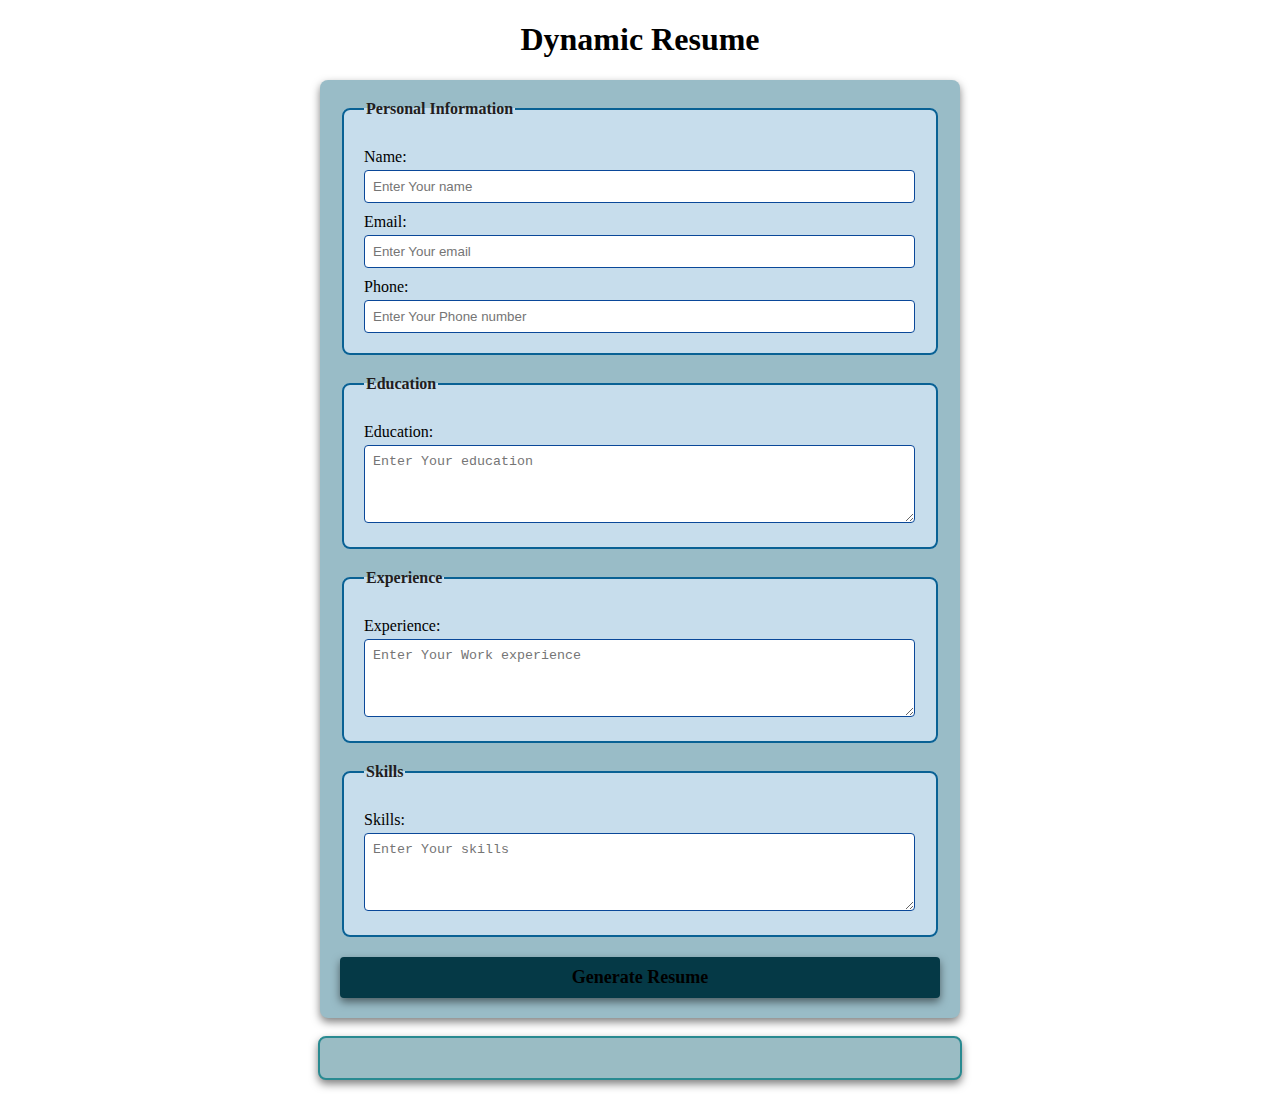
<file: milestone-3/index.html>
<!DOCTYPE html>
<html lang="en">
<head>
    <meta charset="UTF-8">
    <meta name="viewport" content="width=device-width, initial-scale=1.0">
    <title>Dynamic Resume</title>
    <link rel="stylesheet" href="style.css">
</head>
<body>
    <h1>Dynamic Resume</h1>
    <form id="resume-form">
        <fieldset>
            <legend>Personal Information</legend>
            <label for="name">Name:</label>
            <input type="text" id="name" placeholder="Enter Your name" required/>

            <label for="email">Email:</label>
            <input type="email" id="email" placeholder="Enter Your email" required/>

            <label for="phone">Phone:</label>
            <input type="tel" id="phone" placeholder="Enter Your Phone number" required/>
        </fieldset>

        <fieldset>
            <legend>Education</legend>
            <label for="education">Education:</label>
            <textarea id="education" placeholder="Enter Your education" rows="4" required></textarea>
        </fieldset>

        <fieldset>
            <legend>Experience</legend>
            <label for="experience">Experience:</label>
            <textarea id="experience" placeholder="Enter Your Work experience" rows="4" required></textarea>
        </fieldset>

        <fieldset>
            <legend>Skills</legend>
            <label for="skills">Skills:</label>
            <textarea id="skills" placeholder="Enter Your skills" rows="4" required></textarea>
        </fieldset>

        <button type="submit"><b>Generate Resume</b></button>
    </form>
    <br>
    <!-- Dynamic Resume -->
     <div id="resume-display"></div>
        <!-- Resume will be genrated below -->
         <script src="script.js"></script>
 </div>
     
</body>
</html>
</file>
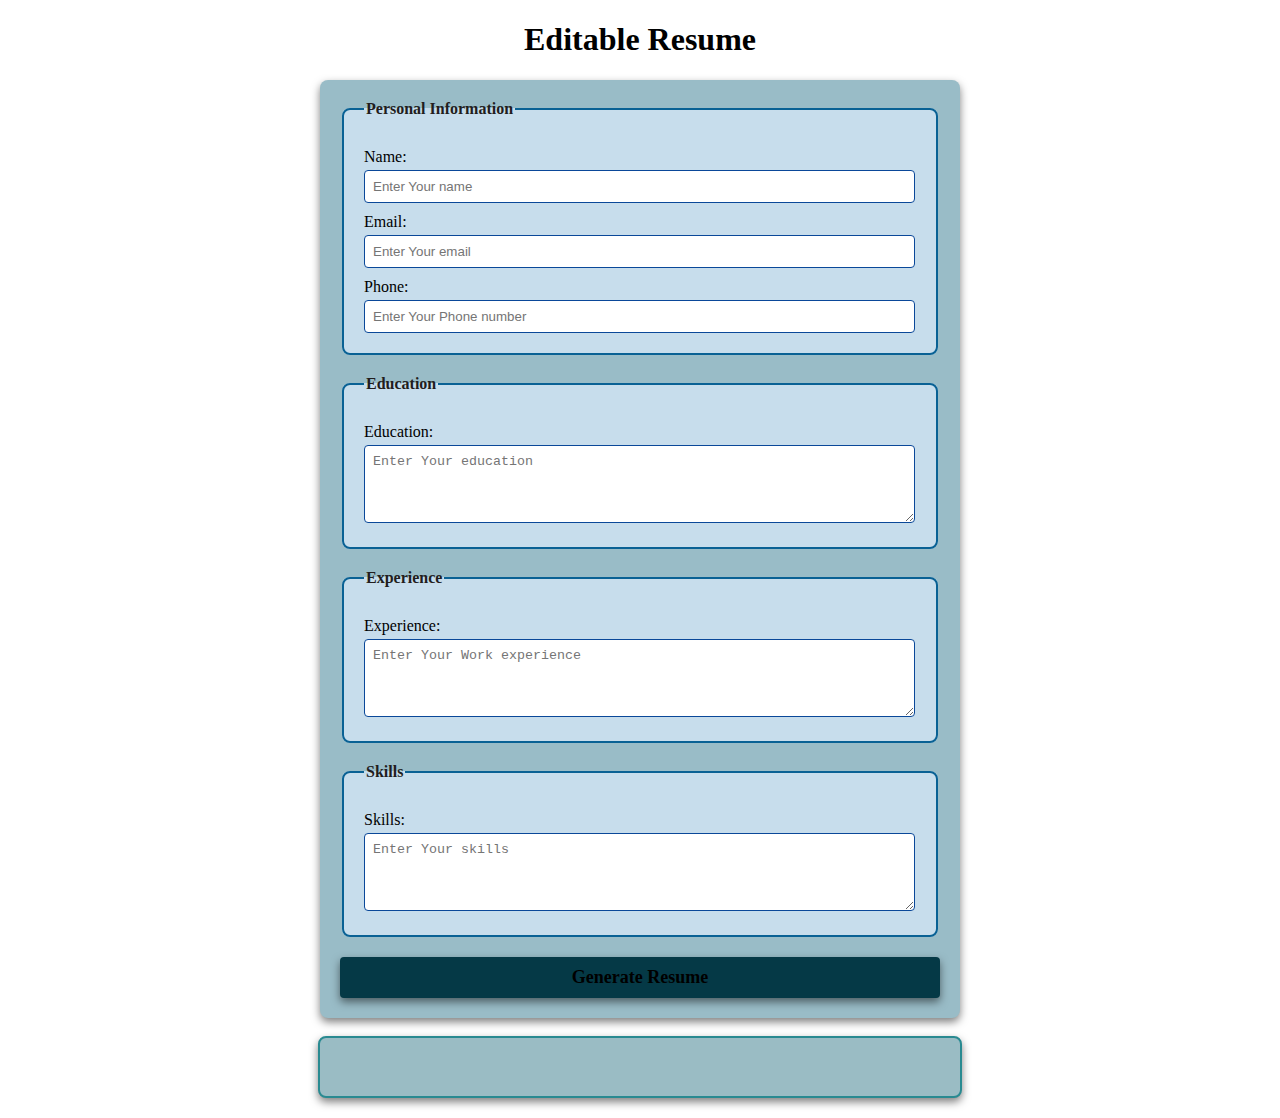
<file: milestone-4/index.html>
<!DOCTYPE html>
<html lang="en">
<head>
    <meta charset="UTF-8">
    <meta name="viewport" content="width=device-width, initial-scale=1.0">
    <title>Editable Resume</title>
    <link rel="stylesheet" href="style.css">
</head>
<body>
    <h1>Editable Resume</h1>
    <form id="resume-form">
        <fieldset>
            <legend>Personal Information</legend>
            <label for="name">Name:</label>
            <input type="text" id="name" placeholder="Enter Your name" required/>

            <label for="email">Email:</label>
            <input type="email" id="email" placeholder="Enter Your email" required/>

            <label for="phone">Phone:</label>
            <input type="tel" id="phone" placeholder="Enter Your Phone number" required/>
        </fieldset>

        <fieldset>
            <legend>Education</legend>
            <label for="education">Education:</label>
            <textarea id="education" placeholder="Enter Your education" rows="4" required></textarea>
        </fieldset>

        <fieldset>
            <legend>Experience</legend>
            <label for="experience">Experience:</label>
            <textarea id="experience" placeholder="Enter Your Work experience" rows="4" required></textarea>
        </fieldset>

        <fieldset>
            <legend>Skills</legend>
            <label for="skills">Skills:</label>
            <textarea id="skills" placeholder="Enter Your skills" rows="4" required></textarea>
        </fieldset>

        <button type="submit"><b>Generate Resume</b></button>
    </form>
    <br>
    <!-- Dynamic and Editable Resume -->
     <div id="resume-display" contenteditable="true">
        <!-- Resume will be genrated below -->
     </div>
         <script src="script.js"></script>
 </div>
     
</body>
</html>
</file>
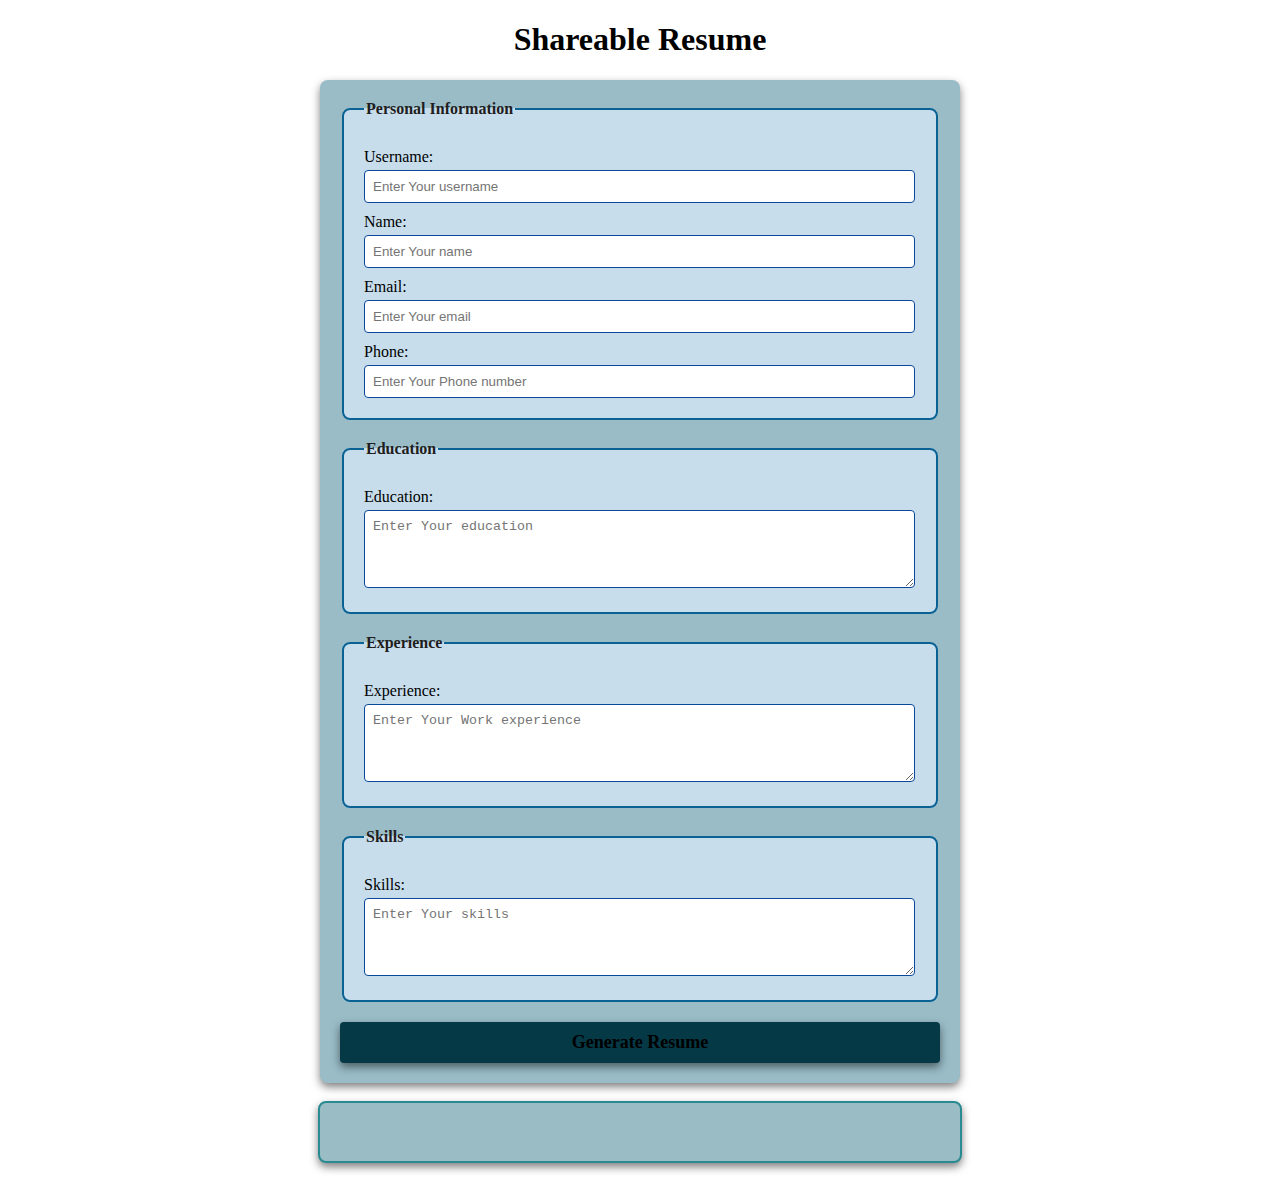
<file: milestone-5/index.html>
<!DOCTYPE html>
<html lang="en">
<head>
    <meta charset="UTF-8">
    <meta name="viewport" content="width=device-width, initial-scale=1.0">
    <title> Shareable Resume</title>
    <link rel="stylesheet" href="style.css">
</head>
<body>
    <h1>Shareable Resume</h1>
    <form id="resume-form">
        <fieldset>
            <legend>Personal Information</legend>
            <label for="username">Username:</label>
            <input type="text" id="username" placeholder="Enter Your username" required/>

            <label for="name">Name:</label>
            <input type="text" id="name" placeholder="Enter Your name" required/>

            <label for="email">Email:</label>
            <input type="email" id="email" placeholder="Enter Your email" required/>

            <label for="phone">Phone:</label>
            <input type="tel" id="phone" placeholder="Enter Your Phone number" required/>
        </fieldset>

        <fieldset>
            <legend>Education</legend>
            <label for="education">Education:</label>
            <textarea id="education" placeholder="Enter Your education" rows="4" required></textarea>
        </fieldset>

        <fieldset>
            <legend>Experience</legend>
            <label for="experience">Experience:</label>
            <textarea id="experience" placeholder="Enter Your Work experience" rows="4" required></textarea>
        </fieldset>

        <fieldset>
            <legend>Skills</legend>
            <label for="skills">Skills:</label>
            <textarea id="skills" placeholder="Enter Your skills" rows="4" required></textarea>
        </fieldset>

        <button type="submit"><b>Generate Resume</b></button>
    </form>

    <br>
    
    <!-- Dynamic and Shareable Resume -->
     <div id="resume-display" contenteditable="true">
        <!-- Resume will be genrated below -->
     </div>

     <br>

     <!-- section for the shareable link and download option -->
      <div id="shareable-link-container" style="display: none;">
        <h2>Shareable Link</h2>
        <p>here is your link to view or edit your resume:</p>
        <a href="#" id="shareable-link" target="_blank"></a>
        <br>
        <button id="download-pdf"><b>Download as PDF</b></button>
      </div>

      <script src="script.js"></script>
</body>
</html>
</file>
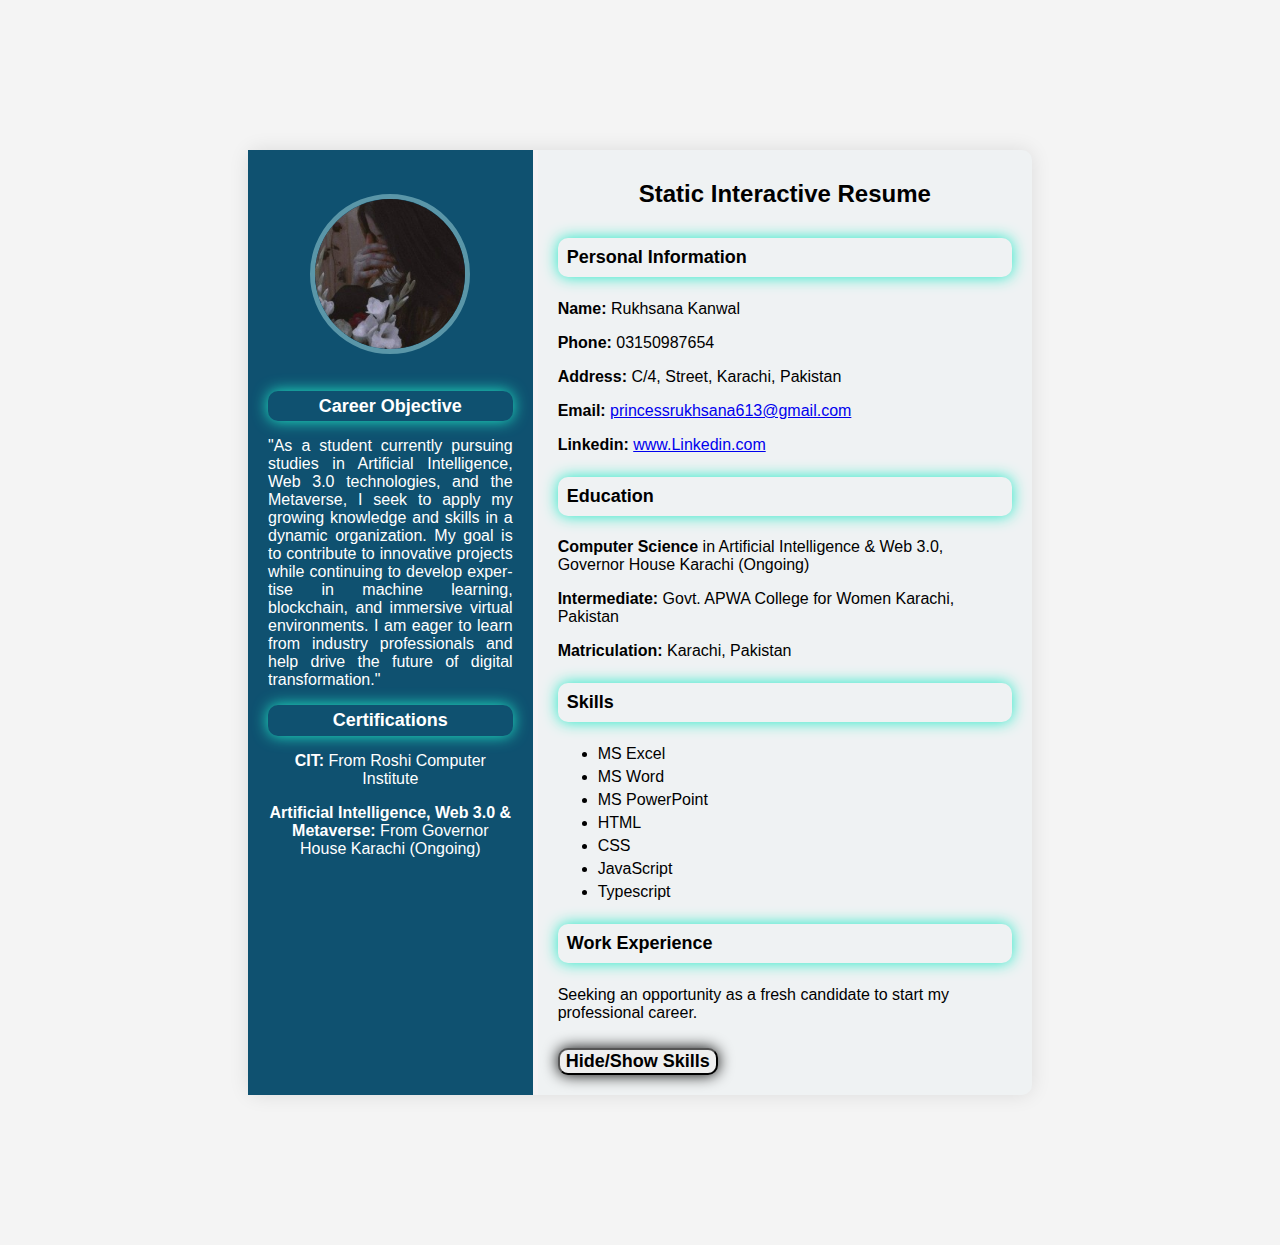
<file: milestone1-milestone2/index.html>
<!DOCTYPE html>
<html lang="en">
<head>
    <meta charset="UTF-8">
    <meta name="viewport" content="width=device-width, initial-scale=1.0">
    <title>Static Interactive Resume</title>
    <link rel="stylesheet" href="style.css">
</head>
<body>
    <div class="resume-conatiner">
        <!-- left section -->
         <div class="left-section">
            <img src="profil.jpg" alt="Profile Picture" class="profile-picture">

            <section id="objective">
                <h3 style="color: white;">Career Objective</h3>
                <p style="text-align: justify; hyphens:auto;">"As a student currently pursuing studies in Artificial Intelligence, Web 3.0 technologies, and the Metaverse, I seek to apply my growing knowledge and skills in a dynamic organization. My goal is to contribute to innovative projects while continuing to develop expertise in machine learning, blockchain, and immersive virtual environments. I am eager to learn from industry professionals and help drive the future of digital transformation."</p>
            </section>

            <section id="certification">
                <h3 style="color: white;">Certifications</h3>
                <p><b>CIT:</b> From Roshi Computer Institute </p>
                <p><b>Artificial Intelligence, Web 3.0 & Metaverse:</b> From Governor House Karachi (Ongoing)</p>
            </section>
         </div>
            <!-- right section -->
             <div class="right-section">
                <h1>Static Interactive Resume</h1>
                <!-- personal information -->
                 <section id="personal-info">
                    <h3>Personal Information</h3>
                    <p><b>Name:</b> Rukhsana Kanwal</p>
                    <p><b>Phone:</b> 03150987654</p>
                    <p><b>Address:</b> C/4, Street, Karachi, Pakistan</p>
                    <p><b>Email:</b> <a href="mailto:princessrukhsana613@gmail.com">princessrukhsana613@gmail.com</a></p>
                    <p><b>Linkedin:</b> <a href="https://www.linkedin.com/in/rukhsana-kanwal-8622152b5" target="_blank">www.Linkedin.com</a></p>
                 </section>
                 <!-- education section -->
                  <section id="education">
                    <h3>Education</h3>
                    <p><b>Computer Science</b> in Artificial Intelligence & Web 3.0, Governor House Karachi (Ongoing)</p>
                    <p><b>Intermediate:</b> Govt. APWA College for Women Karachi, Pakistan</p>
                    <p><b>Matriculation:</b> Karachi, Pakistan</p>
                </section>

                    <!-- skills section -->
                     <section id="skills">
                    <h3>Skills</h3>
                    <ul>
                        <li>MS Excel</li>
                        <li>MS Word</li>
                        <li>MS PowerPoint</li>
                        <li>HTML</li>
                        <li>CSS</li>
                        <li>JavaScript</li>
                        <li>Typescript</li>
                    </ul>
                 </section>

                 <!-- work experience section -->
                  <section id="work-experience">
                    <h3>Work Experience</h3>
                    <p>Seeking an opportunity as a fresh candidate to start my professional career.</p>
                  </section>
                  <!-- button to toggle skills section -->
                   <button id="toggle-skills"><b>Hide/Show Skills</b></button>
            </div>

        </div>
        <script src="script.js"></script>
    </body>
</html>
</file>
<file: milestone-3/style.css>
/* Styling form and resume sections */

body {
    font-family: 'Times New Roman', Times, serif;
    margin: 20px;
    padding: 0;
    background-color: white;
}

form {
    margin: auto;
    background-color: rgb(153, 188, 199);
    border-radius: 8px;
    box-shadow: 0 4px 8px rgba(0, 0, 0, 0.5);
    padding: 20px;
    max-width: 600px;
}

h1 {
    text-align: center;
    color: black;
}

fieldset {
    border: 2px solid rgb(9, 97, 148);
    border-radius: 8px;
    padding: 20px;
    margin-bottom: 20px;
    background-color: rgb(199, 221, 236);
}

legend {
    font-weight: bold;
    text-align: left;
    color: rgb(34, 29, 29);
}

label {
    display: block;
    margin-top: 10px;
    color: black;

}

input,textarea {
    margin-top: 4px;
    padding: 8px;
    width: calc(100% - 1px);
    border: 1px solid rgb(10, 72, 153);
    border-radius: 4px;
    box-sizing: border-box;
}

button {
    display: block;
    width: 100%;
    background-color: rgb(5, 57, 70);
    color: black;
    border: none;
    border-radius: 4px;
    box-shadow: 0 4px 8px rgba(0, 0, 0, 0.5);
    margin-top: 10px;
    font-size: 18px;
    font-family: 'Times New Roman', Times, serif;
    padding: 10px;
    cursor: pointer;
}

button :hover {
    color: blue;
}

#resume-display {
    max-width: 600px;
    margin: auto;
    padding: 20px;
    border: 2px solid rgb(41, 138, 145);
    border-radius: 8px;
    background-color: rgb(154, 188, 196);
    box-shadow: 0 4px 8px rgba(0, 0, 0, 0.5);
}

#resume-display h2 {
    color: black;
}
</file>
<file: milestone-4/style.css>
/* Styling form and resume sections */

body {
    font-family: 'Times New Roman', Times, serif;
    margin: 20px;
    padding: 0;
    background-color: white;
}

form {
    margin: auto;
    background-color: rgb(153, 188, 199);
    border-radius: 8px;
    box-shadow: 0 4px 8px rgba(0, 0, 0, 0.5);
    padding: 20px;
    max-width: 600px;
}

h1 {
    text-align: center;
    color: black;
}

fieldset {
    border: 2px solid rgb(9, 97, 148);
    border-radius: 8px;
    padding: 20px;
    margin-bottom: 20px;
    background-color: rgb(199, 221, 236);
}

legend {
    font-weight: bold;
    text-align: left;
    color: rgb(34, 29, 29);
}

label {
    display: block;
    margin-top: 10px;
    color: black;

}

input,textarea {
    margin-top: 4px;
    padding: 8px;
    width: calc(100% - 1px);
    border: 1px solid rgb(10, 72, 153);
    border-radius: 4px;
    box-sizing: border-box;
}

button {
    display: block;
    width: 100%;
    background-color: rgb(5, 57, 70);
    color: black;
    border: none;
    border-radius: 4px;
    box-shadow: 0 4px 8px rgba(0, 0, 0, 0.5);
    margin-top: 10px;
    font-size: 18px;
    font-family: 'Times New Roman', Times, serif;
    padding: 10px;
    cursor: pointer;
}

button :hover {
    color: blue;
}

#resume-display {
    max-width: 600px;
    margin: auto;
    padding: 20px;
    border: 2px solid rgb(41, 138, 145);
    border-radius: 8px;
    background-color: rgb(154, 188, 196);
    box-shadow: 0 4px 8px rgba(0, 0, 0, 0.5);
}

#resume-display h2 {
    color: black;
}
</file>
<file: milestone-5/style.css>
/* Styling form and resume sections */

body {
    font-family: 'Times New Roman', Times, serif;
    margin: 20px;
    padding: 0;
    background-color: white;
}

form {
    margin: auto;
    background-color: rgb(153, 188, 199);
    border-radius: 8px;
    box-shadow: 0 4px 8px rgba(0, 0, 0, 0.5);
    padding: 20px;
    max-width: 600px;
}

h1 {
    text-align: center;
    color: black;
}

fieldset {
    border: 2px solid rgb(9, 97, 148);
    border-radius: 8px;
    padding: 20px;
    margin-bottom: 20px;
    background-color: rgb(199, 221, 236);
}

legend {
    font-weight: bold;
    text-align: left;
    color: rgb(34, 29, 29);
}

label {
    display: block;
    margin-top: 10px;
    color: black;

}

input,textarea {
    margin-top: 4px;
    padding: 8px;
    width: calc(100% - 1px);
    border: 1px solid rgb(10, 72, 153);
    border-radius: 4px;
    box-sizing: border-box;
}

button {
    display: block;
    width: 100%;
    background-color: rgb(5, 57, 70);
    color: black;
    border: none;
    border-radius: 4px;
    box-shadow: 0 4px 8px rgba(0, 0, 0, 0.5);
    margin-top: 10px;
    font-size: 18px;
    font-family: 'Times New Roman', Times, serif;
    padding: 10px;
    cursor: pointer;
}

button :hover {
    color: blue;
}

#resume-display {
    max-width: 600px;
    margin: auto;
    padding: 20px;
    border: 2px solid rgb(41, 138, 145);
    border-radius: 8px;
    background-color: rgb(154, 188, 196);
    box-shadow: 0 4px 8px rgba(0, 0, 0, 0.5);
}

#resume-display h2 {
    color: black;
}
</file>
<file: milestone1-milestone2/style.css>
/* General Styling */
body {
    font-family: 'Arial', sans-serif;
    background-color: #f4f4f4;
    margin: 0;
    padding: 150px;
}
.resume-conatiner {
    display: flex;
    background-color: rgb(239, 242, 243);
    width: 80%;
    margin: 0 auto;
    border-radius: 10px;
    box-shadow: 0 0 20px rgba(0, 0, 0, 0.1);
}
/* left section styleing */

.left-section {
    background-color: #0f5170;
    color: white;
    padding: 20px;
    width: 35%;
    text-align: center;
    border-right: 5px solid #f5f2f4;
}
.profile-picture
 {
    width: 150px;
    height: 150px;
    margin-top: 10%;
    border-radius: 50%;
    border: 5px solid rgb(90, 150, 168);
    margin-bottom: 20px;
 }
 h1 {
    font-size: 24px;
    margin: 10px 0;
    margin-bottom: 30px;
    text-align: center;
 }
 h3 {
    font-size: 18px;
    padding: 2%;
    margin: 20px 0 10px;
    color: black;
    border-radius: 10px;
    box-shadow: 0 0 15px #20e9c7;
    margin-top: 5%;
    margin-bottom: 5%;
 }
  ul {
    list-style-type: fill round;
    padding: 10;
    margin: 10px 0;
  }
  ul li {
    margin: 5px 0;
  }
  /* right section styleing */
  .right-section {
   padding: 20px;
   width: 65%;
  }
  button {
    font-family: arial, sans-serif;
    border-radius: 10px;
    box-shadow: 0 0 15px black;
    margin-top: 10px;
    font-size: 18px;
  }
  button:hover {
    background-color: #7e91d4;
  }
</file>
